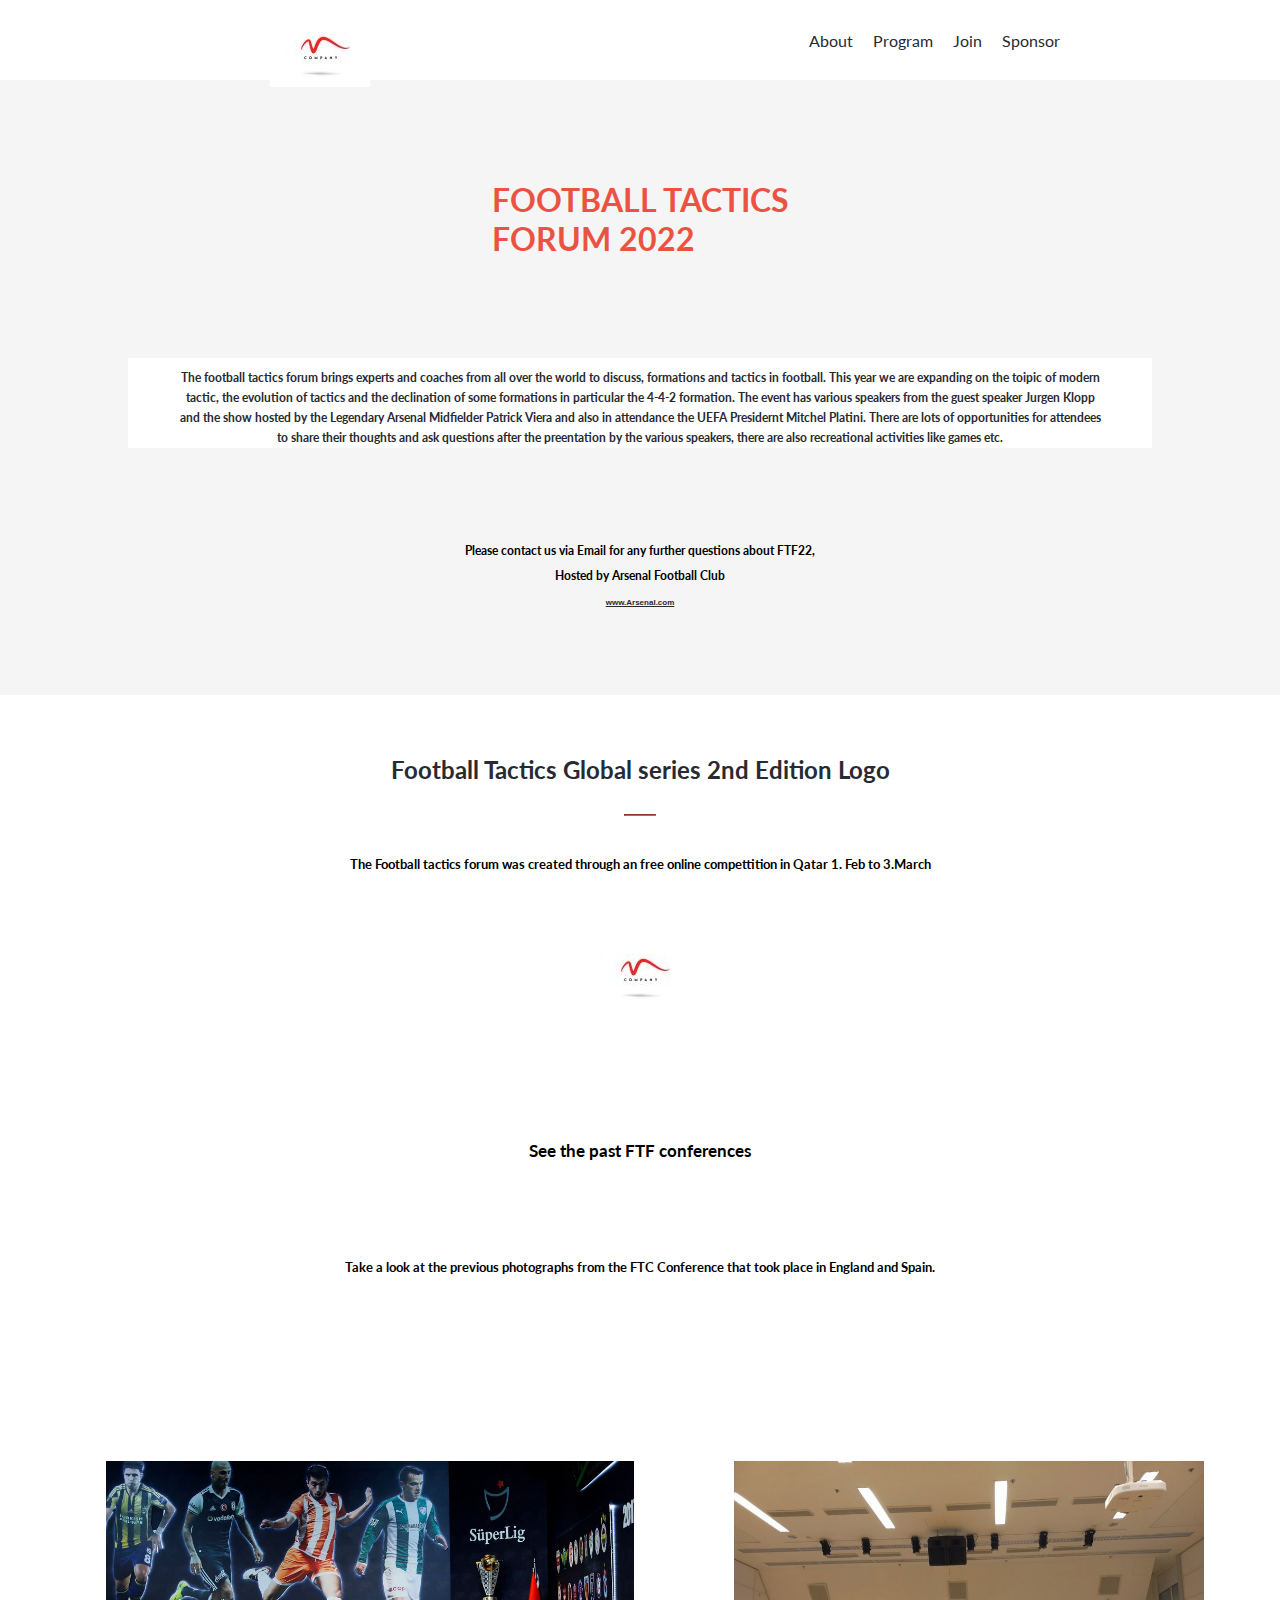
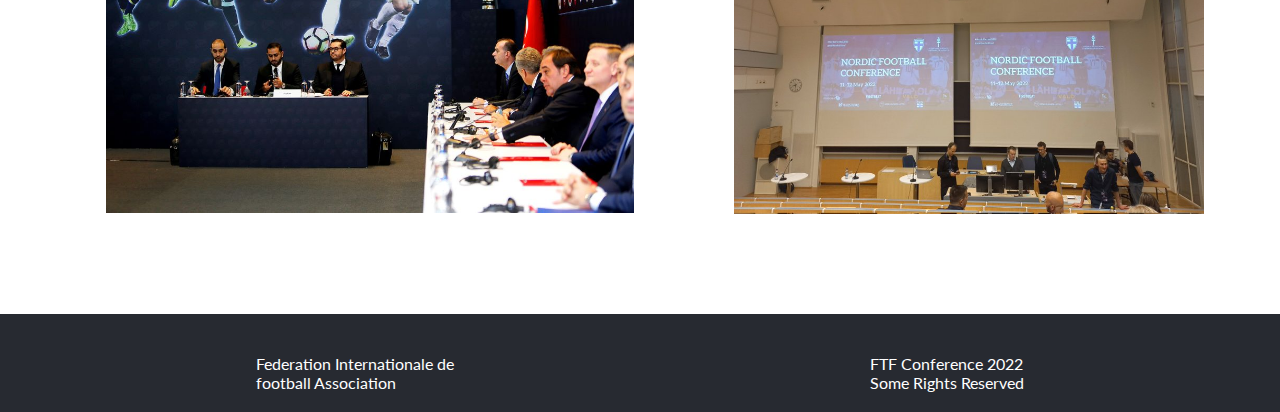
<file: About-page/index.html>
<!DOCTYPE html>
<html lang="en">
  <head>
    <meta charset="UTF-8" />
    <meta http-equiv="X-UA-Compatible" content="IE=edge" />
    <meta name="viewport" content="width=device-width, initial-scale=1.0" />
    <link rel="stylesheet" href="style.css" />
    <title>Capstone Project</title>
  </head>

  <body>
    <nav class="mobile-navbar">
      <div class="navbar">
        <div class="hamburger">
          <div class="bars active">
            <span class="bar"></span>
            <span class="bar"></span>
            <span class="bar"></span>
          </div>
          <div class="closing">x</div>
          <ul class="mobile-menu active">
            <li><a href="">Home</a></li>
            <li><a href="">Program</a></li>
            <li><a href="">Join</a></li>
            <li><a href="">Sponsor</a></li>
          </ul>
        </div>
        <div></div>
      </div>
    </nav>


    <div class="navbar-for-desktop-view">
      <div class="desktop-navbar">
          <div class="logo">
            <a href="http://127.0.0.1:5500/Home-page/index1.html"><img src="./images/1118.jpg" alt="logo"></a>
          </div>
         <div>
            <nav>
             <ul>
               <li class="nav-item">
                 <a href="#">About</a>
               </li>
               <li class="nav-item">
                 <a href="#">Program</a>
               </li>
               <li class="nav-item">
                 <a href="#">Join</a>
               </li>
               <li class="nav-item">
                 <a href="#">Sponsor</a>
              </li>
            </nav>
           </ul>
          </div>
      </div>
      </div>
    </div>

    <hx class="opening-greeting">"Hello! world of football"</hx>
    <h1 class="name-of-conference">FOOTBALL TACTICS FORUM 2022</h1>
    <h1 class="name-of-conference-desktop"> FOOTBALL TACTICS <br>FORUM 2022</br></h1>

    <div class="intro-comment-container">
      <h2 class="introductory-comment">
        The football tactics forum brings experts and
        coaches from all over the world to discuss, formations and tactics in
        football.
        This year we are expanding on the toipic of modern tactics.
      </h2>
    </div>
    <div class="intro-comment-container-desktop">
      <h2 class="introductory-comment-desktop">
        The football tactics forum brings experts and
        coaches from all over the world to discuss, formations and tactics in
        football.
        This year we are expanding on the toipic of modern tactic, the evolution of tactics and the declination of some formations in particular the 4-4-2 formation.
        The event has various speakers from the guest speaker Jurgen Klopp and the show hosted by the Legendary Arsenal Midfielder Patrick Viera and also in attendance the UEFA Presidernt Mitchel Platini.
      There are lots of opportunities for attendees to share their thoughts and ask questions after the preentation by the various speakers, there are also recreational activities like games etc.
      </h2>
    </div>
    

    <div class="contact-inquiry">
      <h3>
        Please contact us via Email for any further questions about FTF22,
        <br>Hosted by Arsenal Football Club</br>
        <a href="https://www.Arsenal.com" target="_blank">www.Arsenal.com</a>
      </h3>
    </div>

      <div class="about-logo">
       <h2 class="mobile">
           Football Tactics Global series <br> 2nd Edition Logo </br>
        </h2>
        <h2 class="desktop">
          Football Tactics Global series 2nd Edition Logo
       </h2>
        <div class="line-parent">
            <hr class="line"/>
        </div>

        <h3>
            The Football tactics forum was created through an free online compettition in Qatar 1. Feb to 3.March
        </h3>

        <div class="logo">
            <img src="./images/1118.jpg" alt="forum logo">
        </div> 
      </div>
    <section class="past-forum-pictures">
         <div class="previous-photos">
            <h2 class="mobile-words">
                See the past FTF conferences
            </h2>

            <h3 class="mobile-words2">
                Take a look at the previous photographs from the FTC Conference that took place in England and Spain.
            </h3>
            <h2 class="desktop-words">
              See the past FTF conferences
           </h2>

           <h3 class="desktop-words2">
              Take a look at the previous photographs from the FTC Conference that took place in England and Spain.
           </h3>

            <div class="photographs photo">
                
                  <div class="photograph">
                    <img src="./images/FOS-22-6.27-Turkish-Super-Lig-BeinSports.jpg" alt="conference-first-photo" class="first-image">
                
                  </div>

                 <div class="photograph">
                    <img src="./images/FSifztXXIAACC_2.jpg" alt="conference-second-image" class="second-image">
                 </div>
            </div>
            <div class="photographs-photo-desktop">
                
              <div class="photograph-desktop">
                <img src="./images/FOS-22-6.27-Turkish-Super-Lig-BeinSports.jpg" alt="conference-first-photo" class="desktop-image">
            
              </div>

             <div class="photograph-desktop">
                <img src="./images/FSifztXXIAACC_2.jpg" alt="conference-second-image" class="desktop-image">
             </div>

            </div>
          </div>
    </section>


    <section class="sponsoring-partners">
        <div class="sponsors">
            <h3 class="sponsor-title">Partners</h3>
            <div class="line-second">
                <hr class="line2"/>
            </div>
        </div>

        <div class="partners">
            <div><h2 class="sponsor1">Google</h2></div>
            <div><h2 class="sponsor2">FIFA</h2></div>
               <div><h2 class="sponsor3">UEFA</h2></div>
        </div>
        <div class="english-sponsor"> 
            <h2>English Premier League</h2>
        </div>

    </section>

    <footer class="footer-section">
        <div class="footer">
            <div class="football-Organisation"> Federation Internationale de <br>football Association</br></div>
            <div class="The-Conference"> FTF Conference 2022
                <br> Some Rights Reserved</br>
            </div>
        </div>

        
        <div class="footer-desktop">
          <div class="football-Organisation"> Federation Internationale de <br>football Association</br></div>
          <div class="The-Conference"> FTF Conference 2022
              <br> Some Rights Reserved</br>
          </div>
      </div>
    </footer>
    <script src="project.js"></script>
  </body>
</html>
</file>
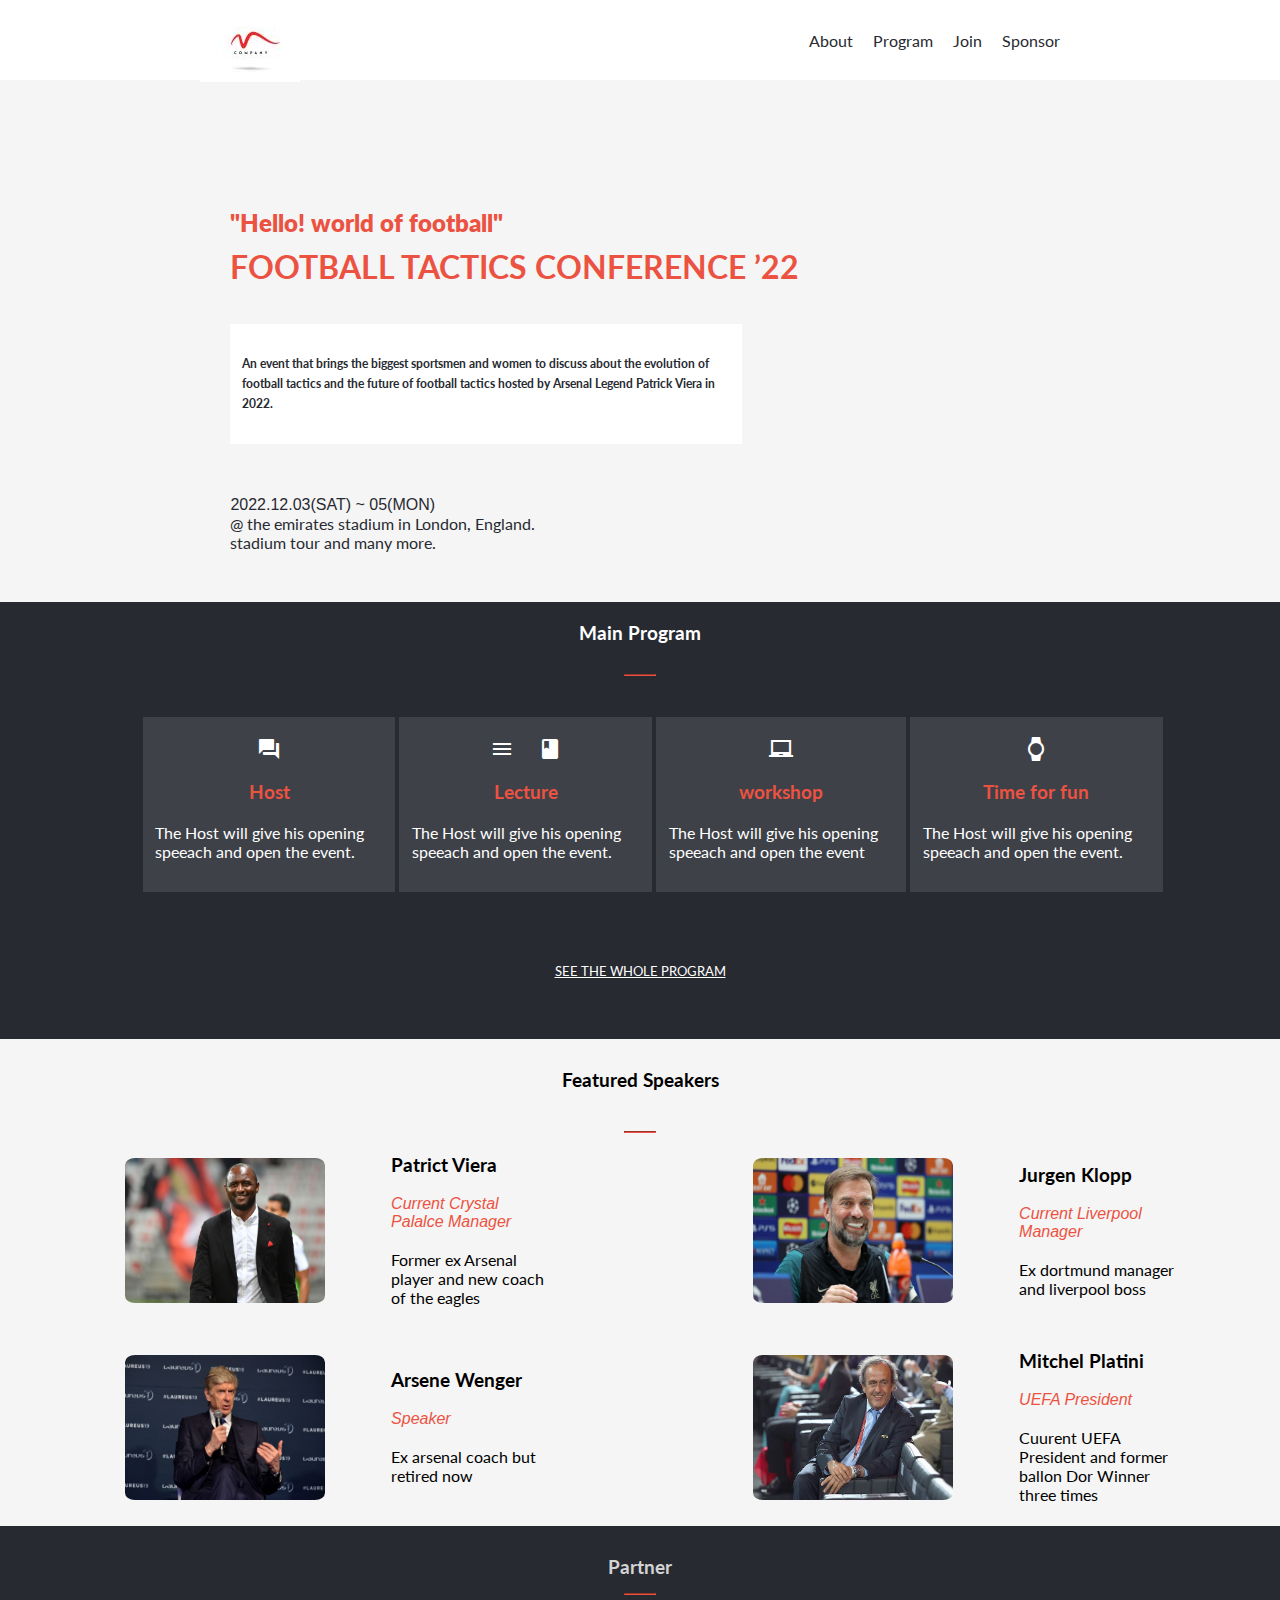
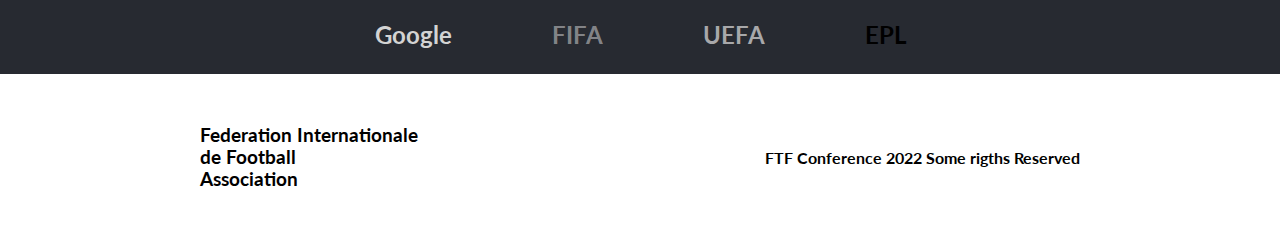
<file: Home-page/index1.html>
<!DOCTYPE html>
<html lang="en">
  <head>
    <meta charset="UTF-8" />
    <meta http-equiv="X-UA-Compatible" content="IE=edge" />
    <meta name="viewport" content="width=device-width, initial-scale=1.0" />
    <link rel="stylesheet" href="style1.css" />
    <link href="http://fonts.cdnfonts.com/css/cocogoose" rel="stylesheet" />
    <link
      href="https://fonts.googleapis.com/icon?family=Material+Icons"
      rel="stylesheet"
    />

    <title>Capstone Project</title>
  </head>

  <body>
    <nav class="mobile-navbar">
      <div class="navbar">
        <div class="hamburger">
          <div class="bars active">
            <span class="bar"></span>
            <span class="bar"></span>
            <span class="bar"></span>
          </div>
          <div class="closing">x</div>
          <ul class="mobile-menu active">
            <li><a  class="active" href="http://127.0.0.1:5500/About-page/index.html">About</a></li>
            <li><a href="">Program</a></li>
            <li><a href="">Join</a></li>
            <li><a href="">Sponsor</a></li>
          </ul>
        </div>
        <div></div>
      </div>
    </nav>


    <div class="navbar-for-desktop-view">
      <div class="desktop-navbar">
          <div class="logo">
            <a href="http://127.0.0.1:5500/Home-page/index1.html"><img src="./images/1118.jpg" alt="logo"></a>
          </div>
         <div class="navBar">
            <nav class="navMenu active">
             <ul>
               <li class="nav-item">
                 <a href="http://127.0.0.1:5500/About-page/index.html">About</a>
               </li>
               <li class="nav-item">
                 <a href="#">Program</a>
               </li>
               <li class="nav-item">
                 <a href="#">Join</a>
               </li>
               <li class="nav-item">
                 <a href="#">Sponsor</a>
                </li>
              </ul>
            </nav>
           
          </div>
      </div>
      </div>
    </div>

    <hx class="opening-greeting">"Hello! world of football"</hx>
    <h2 class="opening-greeting-desktop">"Hello! world of football"</h2>
    <h1 class="name-of-conference">FOOTBALL TACTICS CONFERENCE ’22</h1>

    <div class="intro-comment-container">
      <h2 class="introductory-comment">
        An event that brings the biggest sportsmen and women to discuss about
        the evolution of football tactics and the future of football tactics
        hosted by Arsenal Legend Patrick Viera in 2022.
      </h2>
    </div>
    <div class="conference-info">2022.12.03(SAT) ~ 05(MON)</div>
    <div class="info">
      @ the emirates stadium in London, England. 
      <br>stadium tour and many more.</br>
    </div>  
    <section class="main-program">
      <div>
        <h3>Main Program</h3>
          <div class="line-parent">
            <hr class="line"/>
          </div>
        <div class="line-parent-desktop">
          <hr class="line-desk"/>
        </div>
      </div>

      <div class="program-items">
        <div class="program-item">
          <span class="material-icons item-icon"> question_answer </span>
          <h3 class="item-title">Host</h3>
          <p class="item-desc">
            The Host will give his opening speeach and open the event.
          </p>
        </div>

        <div class="program-item">
          <span class="material-icons material-icons-outlined item-icon">
            menu_book
          </span>
          <h3 class="item-title">Lecture</h3>
          <p class="item-desc">
            The Host will give his opening speeach and open the event.
          </p>
        </div>

        <div class="program-item">
          <span class="material-icons material-icons-outlined item-icon">
            laptop_chromebook
          </span>
          <h3 class="item-title">workshop</h3>
          <p class="item-desc">
            The Host will give his opening speeach and open the event
          </p>
        </div>

        <div class="program-item">
          <span class="material-icons material-icons-outlined item-icon">
            watch
          </span>
          <h3 class="item-title">Time for fun</h3>
          <p class="item-desc">
            The Host will give his opening speeach and open the event.
          </p>
        </div>
      </div>

          <div class="join-ftf">
             <button class="click">Join the Forum Today</button>
          </div>
            <div class="link-to-program">
             <a href="https://www.Arsenal.com" target="_blank">SEE THE WHOLE PROGRAM</a>
            </div>
    </section>
    


  <section class="featured-speakers" id="featured-speakers">
    <div class="speakers">
        <h3>
            Featured Speakers
        </h3>
        <div class="line1">
            <hr class="last-line"/>
        </div>
        <div class="line1-desktop">
          <hr class="last-line-desk"/>
        </div>
      </div>

        <div class="container" id="container">
         <!-- <div class="image">
            <img src="./images/rzfvhmeq6flztj3zddfh.jpg" alt="Viera Picture">
            <div class="details">
              <h3>Patrick Viera</h3>
              <br>
              <p class="speaker-desc">Current Crystal Palace Manager</p>
              <br>
              <p class="for-mobile">Former ex Arsenal player and new coach of thr eagles</p>
            </div>
          </div>
          <div class="image">
            <img src="./images/jurgen-klopp-liverpool-25-may-2022-manager.jpg" alt="Viera Picture">
            <div class="details">
              <h3>Jurgen Klopp</h3>
              <br>
              <p class="speaker-desc">Current Liverpool Manager</p>
              <br>
              <p class="for-mobile">Ex dortmund manager and liverpool boss</p>
            </div>
          </div>
          <div class="image desktop-image">
            <img src="./images/Arsene-Wenger-02-scaled-e1592114277435.jpg" alt="Viera Picture">
            <div class="details">
              <h3>Arsene Wenger</h3>
              <br>
              <p class="speaker-desc">Speaker</p>
              <br>
              <p>Ex arsenal coach but retired now</p>
            </div>
          </div>
          <div class="image desktop-image">
            <img src="./images/michel-platini_3485945b.jpg" alt="Viera Picture">
            <div class="details">
              <h3>Michel Platini</h3>
              <br>
              <p class="speaker-desc"> Speaker</p>
              <br>
              <p>Cuurent UEFA President and former ballon Dor winner threetimes</p>
            </div>
          </div> -->
        </div>
  </section>

    <section class="partners">
      <div class="sponsoring-partners">
        <h3>Partner</h3>
        <div class="sponsor-line">
          <hr class="spon-line"/>
        </div>
      </div>
      <div class="sponsor">
        <h2 class="google-color">Google</h2>
        <h2 class="fifa-color">FIFA</h2>
        <h2 class="uefa-color">UEFA</h2>
        <h2>EPL</h2>
      </div>
    </section>

  <footer class="more-info">
        <button class="click-for-more">Click here for more</button>
  </footer>

  <footer class="closing-content">
    <div class="head-sponsor">
      <h3>Federation Internationale <br>de Football</br> Association</h3>
   </div>
   <div>
     <h4>FTF Conference 2022 Some rigths Reserved</h4>
   </div>
  </footer>
  <script src="mobile-menu.js"></script>
  <script src="script.js"></script>
  </body>
</html>
</file>
<file: About-page/style.css>
@import url('https://fonts.googleapis.com/css2?family=Lato:wght@300;400;700&display=swap');
@import url('http://fonts.cdnfonts.com/css/cocogoose');

* {
  box-sizing: border-box;
  margin: 0;
  padding: 0;
  font-family: 'Lato', sans-serif;
}

html,
body {
  overflow-x: hidden;
}

body {
  position: relative;
  background-color: whitesmoke;
}

.mobile-navbar {
  width: 100%;
  background-color: #272a31;
}

.hamburger {
  display: flex;
  justify-content: space-between;
  cursor: pointer;
}

.bars {
  padding-left: 10px;
}

.bar {
  display: flex;
  width: 22px;
  height: 4px;
  margin: 6px auto;
  background-color: whitesmoke;
}

.mobile-menu {
  width: 100%;
  position: fixed;
  list-style-type: none;
  background-color: #272a31;
  height: 100%;
  top: 35px;
  text-align: center;
  transition: all 0.5s;
  display: none;
}

.mobile-menu li {
  opacity: 1;
  line-height: 30px;
  margin: 50px 0;
  transition: all 0.5s;
}

.contact-inquiry a {
  font-family: 'cocogoose', sans-serif;
  color: #272a31;
  font-size: 8px;
}

.mobile-menu li a {
  color: whitesmoke;
  text-decoration: none;
  font-size: 20px;
  text-transform: uppercase;
}

.mobile-menu li a.active,
.mobile-menu li a:hover {
  color: #ec5242;
  transition: 0.1ms;
}

.closing {
  color: white;
}

.mobile-menu.mike {
  display: block;
}

.navbar-for-desktop-view {
  display: none;
}

.opening-greeting {
  justify-content: center;
  display: flex;
  color: #ec5242;
  padding-top: 10%;
}

.name-of-conference {
  color: #ec5242;
  text-align: center;
  padding-top: 10px;
  font-weight: 700;
}

.name-of-conference-desktop {
  display: none;
}

.intro-comment-container-desktop {
  display: none;
}

.intro-comment-container {
  display: grid;
  grid-template-columns: auto;
  padding: 10% 2% 7% 2%;
}

.intro-comment-container h2 {
  text-align: center;
  padding: 30px 0;
  font-size: 15px;
  background-color: hwb(0 100% 0%);
  font-family: 'Lato', sans-serif;
  line-height: 20px;
  color: #272a31;
}

.contact-inquiry {
  line-height: 25px;
}

.contact-inquiry > h3 {
  text-align: center;
  font-size: 12px;
  font-family: 'lato', sans-serif;
}

.about-logo {
  display: grid;
  grid-template-columns: auto;
  background-color: white;
}

.desktop {
  display: none;
}

.about-logo h2 {
  text-align: center;
  padding-top: 60px;
  color: #272a31;
  font-family: 'Lato', sans-serif;
}

.line-parent {
  margin: auto;
  padding-top: 30px;
}

.line {
  border-color: #ec5242;
  width: 2rem;
}

.about-logo h3 {
  text-align: center;
  padding: 40px 4px 50px 4px;
  font-family: 'Lato', sans-serif;
  font-weight: 10%;
  font-size: 13px;
}

.logo {
  /* padding: 10% 2% 7% 2%; */
  margin: auto;
}

.logo img {
  max-width: 400px;
  max-height: 300px;
  object-fit: cover;
  cursor: pointer;
}

.desktop-words {
  display: none;
}

.desktop-words2 {
  display: none;
}

.past-forum-pictures {
  display: grid;
  grid-template-columns: auto;
  padding: 10% 2% 0 2%;
  background-color: white;
}

.previous-photos > h2 {
  text-align: center;
  font-family: 'Lato', sans-serif;
  font-size: 17px;
}

.previous-photos > h3 {
  text-align: center;
  font-family: 'Lato', sans-serif;
  font-weight: 10%;
  font-size: 13px;
  padding: 8% 4% 7% 4%;
}

.photographs {
  display: grid;
  grid-template-columns: auto;
  grid-template-rows: auto;
}

.photo {
  margin: auto;
}

.photographs img {
  display: block;
  margin-left: auto;
  margin-right: auto;
  width: 80%;
}

.photographs-photo-desktop {
  display: none;
}

.photograph .second-image {
  margin-top: 20px;
  margin-bottom: 20px;
}

.sponsoring-partners {
  background-color: #272a31;
}

.partners {
  display: flex;
  justify-content: space-between;
  padding: 45px 10% 0 10%;
}

.english-sponsor {
  display: flex;
  justify-content: center;
  padding: 20px 0 25px 0;
}

.sponsor-title {
  font-family: 'lato', sans-serif;
  color: white;
  padding: 20px;
  display: flex;
  justify-content: center;
}

.sponsor1,
.sponsor3 {
  color: #d3d3d3;
}

.sponsor2 {
  color: #d3d3d3c5;
}

.line-second {
  display: flex;
  margin: auto;
  padding-top: 1px;
  justify-content: center;
}

.line2 {
  border-color: #ec5242;
  width: 2rem;
}

.footer {
  display: flex;
  justify-content: space-between;
  padding: 40px 10% 20px 10%;
  background-color: white;
}

.football-organisation {
  font-family: 'cocogoose', sans-serif;
  color: #272a31;
}

.The-Conference {
  font-family: 'Lato', sans-serif;
  color: #272a31;
}

.footer-desktop {
  display: none;
}

@media only screen and (min-width: 768px) {
  .hamburger {
    display: none;
  }

  .navbar-for-desktop-view {
    width: 100%;
    background: white;
    height: 80px;
    display: block;
  }

  .navbar-for-desktop-view .desktop-navbar {
    max-height: 1200px;
    padding: 0 200px;
    display: flex;
    justify-content: space-between;
    align-items: center;
    height: 80px;
    gap: 350px;
  }

  nav {
    display: flex;
  }

  nav ul {
    display: flex;
    padding: 0 10px;
  }

  nav ul li {
    list-style-type: none;
  }

  nav ul li a {
    color: #272a31;
    text-decoration: none;
    padding: 0 10px;
  }

  .opening-greeting {
    display: none;
  }

  .name-of-conference {
    display: none;
  }

  .name-of-conference-desktop {
    display: flex;
    justify-content: center;
    padding: 100px;
    color: #ec5242;
    font-weight: bolder;
  }

  .intro-comment-container {
    display: none;
  }

  .intro-comment-container-desktop {
    display: grid;
    grid-template-columns: auto;
    padding: 0 10% 7% 10%;
    max-height: -900px;
  }

  .intro-comment-container-desktop h2 {
    padding: 10px 50px 0 50px;
    font-size: 12px;
    background-color: hwb(0 100% 0%);
    font-family: 'Lato', sans-serif;
    line-height: 20px;
    color: #272a31;
    display: flex;
    text-align: center;
  }

  .contact-inquiry {
    padding-bottom: 80px;
  }

  .mobile {
    display: none;
  }

  .desktop {
    display: block;
  }

  .mobile-words {
    display: none;
  }

  .mobile-words2 {
    display: none;
  }

  .desktop-words {
    display: block;
    padding: 0;
  }

  .desktop-words2 {
    display: block;
    padding-bottom: 0;
  }

  .photograph img {
    display: none;
  }

  .photographs-photo-desktop {
    display: flex;
    padding-left: 30px;
    padding-top: 0;
  }

  .photograph-desktop img {
    display: flex;
    max-width: 100%;
    padding: 0 50px 100px 50px;
    margin-top: 100px;
    gap: 0;
  }

  .sponsoring-partners {
    display: none;
  }

  .footer {
    display: none;
  }

  .footer-desktop {
    display: flex;
    justify-content: space-between;
    padding: 40px 20% 20px 20%;
    color: white;
    background: #272a31;
  }

  .The-Conference {
    color: white;
  }
}
</file>
<file: Home-page/style1.css>
@import url('https://fonts.googleapis.com/css2?family=Lato:wght@300;400;700&display=swap');

* {
  box-sizing: border-box;
  margin: 0;
  padding: 0;
  font-family: 'Lato', sans-serif;
}

html,
body {
  overflow-x: hidden;
}

body {
  position: relative;
  background-color: whitesmoke;
}

.desktop-navbar {
  display: none;
}

.mobile-navbar {
  width: 100%;
  background-color: #272a31;
}

.hamburger {
  display: flex;
  justify-content: space-between;
  cursor: pointer;
}

.bars {
  padding-left: 10px;
}

.bar {
  display: flex;
  width: 22px;
  height: 4px;
  margin: 6px auto;
  background-color: whitesmoke;
}

.mobile-menu {
  width: 100%;
  position: fixed;
  list-style-type: none;
  background-color: #272a31;
  height: 100%;
  top: 35px;
  text-align: center;
  transition: all 0.5s;
  display: none;
}

.mobile-menu li {
  opacity: 1;
  line-height: 30px;
  margin: 50px 0;
  transition: all 0.5s;
}

.mobile-menu li a {
  color: whitesmoke;
  text-decoration: none;
  font-size: 20px;
  text-transform: uppercase;
}

.mobile-menu li a.active,
.mobile-menu li a:hover {
  color: #ec5242;
  transition: 0.1ms;
}

.closing {
  color: white;
}

.mobile-menu.mike {
  display: block;
}

.opening-greeting {
  display: flex;
  color: #ec5242;
  padding: 10% 13px 0 13px;
}

.opening-greeting-desktop {
  display: none;
}

.name-of-conference {
  color: #ec5242;
  padding: 10px 13px 0 13px;
  font-weight: 700;
}

.intro-comment-container {
  display: grid;
  grid-template-columns: auto;
  padding: 10% 2% 7% 2%;
}

.intro-comment-container h2 {
  display: flex;
  padding: 30px 12px;
  font-size: 15px;
  background-color: hwb(0 100% 0%);
  font-family: 'Lato', sans-serif;
  line-height: 20px;
  color: #272a31;
}

.conference-info {
  font-family: 'cocogoose', sans-serif;
  color: #272a31;
  display: flex;
  padding-left: 19px;
}

.info {
  color: #272a31;
  display: flex;
  padding: 0 19px 50px 19px;
}

.main-program {
  background-color: #272a31;
}

.main-program h3 {
  display: flex;
  justify-content: center;
  padding: 20px 0;
  color: white;
}

.line-parent-desktop {
  display: none;
}

.line-parent {
  display: flex;
  margin: auto;
  padding-top: 10px;
  justify-content: center;
}

.line {
  border-color: #ec5242;
  width: 2rem;
}

.program-items .program-item {
  display: flex;
  justify-content: flex-end;
  align-items: center;
  font-family: sans-serif;
  background-color: #d3d3d323;
  margin-top: 4%;
  margin-bottom: 4%;
}

.item-icon {
  margin-left: 5%;
  margin-right: 5%;
  color: white;
}

.speakers h3 {
  display: flex;
  justify-content: center;
  padding: 30px;
}

.program-items .program-item h3 {
  color: #ec5242;
}

.item-desc {
  color: white;
  margin-left: 5%;
  margin-right: 5%;
}

.join-ftf {
  display: flex;
  justify-content: center;
  height: 60px;
  padding-bottom: 10px;
}

.click {
  color: white;
  background-color: #ec5242;
  width: 80%;
  border-style: none;
  cursor: pointer;
  font-size: 20px;
}

.line1-desktop {
  display: none;
}

.line1 {
  display: flex;
  margin: auto;
  justify-content: center;
}

.last-line {
  border-color: #ec5242;
  width: 2rem;
}

.desktop-image {
  display: none;
}

.image {
  max-width: 500px;
  margin: 50px 10px 20px 10px;
}

.image img {
  display: block;
  margin-left: auto;
  margin-right: auto;
  width: 80%;
}

.details {
  padding: 0 10px 0 40px;
  display: flex;
}

.for-mobile {
  display: none;
}

.more-info {
  display: flex;
  justify-content: center;
  height: 60px;
  padding-bottom: 10px;
}

.link-to-program {
  display: none;
}

.click-for-more {
  font-family: 'Lato', sans-serif;
  background-color: white;
  width: 80%;
  border-style: none;
  cursor: pointer;
  font-size: 12px;
}

.partners {
  display: none;
}

.closing-content {
  display: none;
}

.btn {
  color: #ec5242;
}

@media only screen and (min-width: 768px) {
  .hamburger {
    display: none;
  }

  .navbar-for-desktop-view {
    width: 100%;
    background: white;
    height: 80px;
  }

  .navbar-for-desktop-view .desktop-navbar {
    max-height: 1200px;
    padding: 0 200px;
    display: flex;
    justify-content: space-between;
    align-items: center;
    height: 80px;
  }

  nav {
    display: flex;
  }

  nav ul {
    display: flex;
    padding: 0 10px;
  }

  nav ul li {
    list-style-type: none;
  }

  nav ul li a {
    color: #272a31;
    text-decoration: none;
    padding: 0 10px;
  }

  .opening-greeting {
    display: none;
  }

  .opening-greeting-desktop {
    display: flex;
    color: #ec5242;
    font-weight: 800;
    padding-left: 18%;
    padding-top: 10%;
  }

  .name-of-conference {
    color: #ec5242;
    padding: 10px 13px 0 13px;
    font-weight: 700;
    padding-left: 18%;
  }

  .intro-comment-container {
    display: grid;
    grid-template-columns: auto;
    padding: 3% 2% 4% 18%;
    width: 60%;
  }

  .intro-comment-container h2 {
    display: flex;
    padding: 30px 12px;
    font-size: 12px;
    background-color: hwb(0 100% 0%);
    font-family: 'Lato', sans-serif;
    line-height: 20px;
    color: #272a31;
  }

  .conference-info {
    font-family: 'cocogoose', sans-serif;
    color: #272a31;
    display: flex;
    padding: 0 0 0 18%;
  }

  .info {
    color: #272a31;
    display: flex;
    padding: 0 19px 50px 18%;
  }

  .program-item {
    flex-direction: column;
    margin: 0.2%;
    padding-top: 2%;
    padding-bottom: 3%;
  }

  .program-items {
    display: flex;
    justify-content: flex-start;
    align-items: center;
    margin-right: 9%;
    margin-left: 11%;
    width: 80%;
  }

  .join-ftf {
    display: none;
  }

  .link-to-program {
    display: flex;
    justify-content: center;
    padding: 30px 0 60px;
  }

  .link-to-program a {
    color: white;
    font-size: 13px;
  }

  nav a:hover {
    background-color: #d3d3d3;
    color: #ec5242;
  }

  .line-parent {
    display: none;
  }

  .line1 {
    display: none;
  }

  .line-parent-desktop {
    display: flex;
    margin: auto;
    padding-top: 10px;
    justify-content: center;
  }

  .line-desk {
    border-color: #ec5242;
    width: 2rem;
  }

  .line1-desktop {
    display: flex;
    margin: auto;
    padding-top: 10px;
    justify-content: center;
  }

  .last-line-desk {
    border-color: #ec5242;
    width: 2rem;
  }

  .container {
    display: flex;
    flex-wrap: wrap;
    justify-content: space-between;
    width: 100%;
    margin-left: 9%;
    margin-right: 30%;
    align-items: center;
    margin-bottom: 0;
    padding-right: 200px;
  }

  .image {
    display: flex;
    align-items: center;
    justify-content: space-around;
    margin-top: 2%;
    margin-bottom: 2%;
    width: 40%;
  }

  .image img {
    width: 200px;
    height: 145px;
    border-radius: 5%;
    margin-right: 5%;
  }

  .details {
    display: flex;
    flex-direction: column;
    margin-left: 1%;
  }

  .speaker-desc {
    color: #ec5242;
    font-family: sans-serif;
    font-style: italic;
    margin: 0;
    padding: 0;
  }

  .more-info {
    display: none;
  }

  .sponsoring-partners h3 {
    display: flex;
    justify-content: center;
    color: #d3d3d3;
  }

  .partners {
    display: block;
    background-color: #272a31;
    padding-top: 30px;
  }

  .sponsor {
    display: flex;
    justify-content: center;
    gap: 100px;
    padding: 25px;
  }

  .sponsor-line {
    display: flex;
    margin: auto;
    padding-top: 15px;
    justify-content: center;
  }

  .spon-line {
    border-color: #ec5242;
    width: 2rem;
  }

  .google-color {
    color: #d3d3d3;
  }

  .uefa-color {
    color: #d3d3d3c0;
  }

  .fifa-color {
    color: #d3d3d38e;
  }

  .closing-content {
    background-color: white;
    display: flex;
    justify-content: space-between;
    padding: 50px 200px 50px 200px;
    align-items: center;
  }

  .head-sponsor {
    font-family: 'cocogoose', sans-serif;
  }

  .for-mobile {
    display: block;
  }
}
</file>
